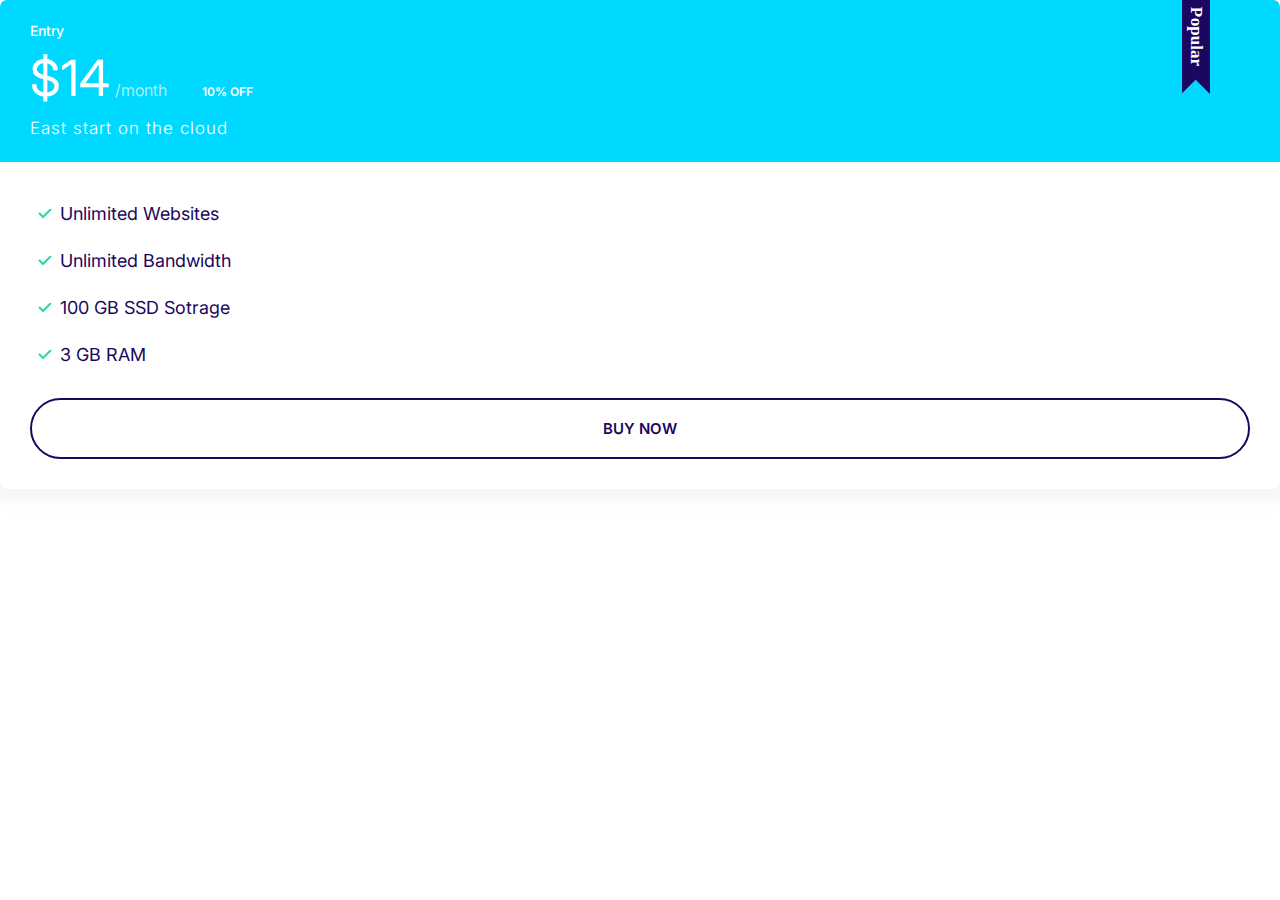
<file: index.html>
<!DOCTYPE html>
<html lang="en">
  <head>
    <meta charset="UTF-8" />
    <meta http-equiv="X-UA-Compatible" content="IE=edge" />
    <meta name="viewport" content="width=device-width, initial-scale=1.0" />
    <link rel="preconnect" href="https://fonts.googleapis.com" />
    <link rel="preconnect" href="https://fonts.gstatic.com" crossorigin />
    <link
      href="https://fonts.googleapis.com/css2?family=Inter:wght@400;500;600;700&display=swap"
      rel="stylesheet"
    />
    <link rel="stylesheet" href="./css/normalize.css" />
    <link rel="stylesheet" href="./css/styles.css" />
    <title>Moshify</title>
  </head>
  <body>
    <div class="plan plan--popular">
      <div class="card card--secondary">
        <header class="card__header">
          <h3 class="plan__name">Entry</h3>
          <span class="plan__price">$14</span>
          <span class="plan__billing-cycle">/month</span>
          <span class="badge badge--secondary badge--small">10% OFF</span>
          <span class="plan__description">East start on the cloud</span>
        </header>
        <div class="card__body">
          <ul class="list list--tick">
            <li class="list__item">Unlimited Websites</li>
            <li class="list__item">Unlimited Bandwidth</li>
            <li class="list__item">100 GB SSD Sotrage</li>
            <li class="list__item">3 GB RAM</li>
          </ul>
          <button class="btn btn--outline btn--block">Buy Now</button>
        </div>
      </div>
    </div>
  </body>
</html>
</file>
<file: css/styles.css>
:root {
  --color-primary: #2584ff;
  --color-secondary: #00d9ff;
  --color-accent: #ff3400;
  --color-headings: #1b0760;
  --color-body: #918ca4;
}

*,
*::after,
*::before {
  box-sizing: border-box;
}

/* ---------- Typography ---------- */

html {
  font-size: 62.5%;
}

body {
  font-family: Inter, Arial, Helvetica, sans-serif;
  color: var(--color-body);
  font-size: 2.4rem;
  line-height: 1.5;
}

h1,
h2,
h3 {
  color: var(--color-headings);
  margin-bottom: 1rem;
}

h1 {
  font-size: 7rem;
}

h2 {
  font-size: 4rem;
}

h3 {
  font-size: 3rem;
}

p {
  margin-top: 0;
}

@media screen and (min-width: 1024px) {
  body {
    font-size: 1.8rem;
  }

  h1 {
    font-size: 8rem;
  }

  h2 {
    font-size: 4rem;
  }

  h3 {
    font-size: 2.4rem;
  }
}

/* ---------- Links ---------- */

a {
  text-decoration: none;
}

.link-arrow {
  color: var(--color-accent);
  text-transform: uppercase;
  font-size: 2rem;
  font-weight: bold;
}

.link-arrow::after {
  content: "-->";
  margin-left: 5px;
  transition: margin 0.15s;
}

.link-arrow:hover::after {
  margin-left: 10px;
}

@media screen and (min-width: 1024px) {
  .link-arrow {
    font-size: 1.5rem;
  }
}

/* ---------- Badges ---------- */

.badge {
  border-radius: 20px;
  font-size: 2rem;
  font-weight: 600;
  white-space: nowrap;
  padding: 0.5rem 2rem;
}

.badge--primary {
  background-color: var(--color-primary);
  color: #fff;
}

.badge--secondary {
  background-color: var(--color-secondary);
  color: #fff;
}

.badge--small {
  font-size: 1.6rem;
}

@media screen and (min-width: 1024px) {
  .badge {
    font-size: 1.5rem;
  }

  .badge--small {
    font-size: 1.2rem;
  }
}

/* ---------- Lists ---------- */

.list {
  padding-left: 0;
  list-style-type: none;
  color: var(--color-headings);
}

.list--inline .list__item {
  display: inline-block;
  margin-right: 2rem;
}

.list--tick {
  list-style-image: url(../images/tick.svg);
  padding-left: 3rem;
}

.list--tick .list__item {
  padding-left: 0.5rem;
  margin-bottom: 1rem;
}

@media screen and (min-width: 1024px) {
  .list--tick .list__item {
    padding-left: 0;
  }
}

/* ---------- Icons ---------- */

.icon {
  height: 40px;
  width: 40px;
}

.icon--primary {
  fill: var(--color-primary);
}

.icon-container {
  height: 64px;
  width: 64px;
  border-radius: 100%;
  display: inline-flex;
  justify-content: center;
  align-items: center;
  background-color: #f3f9fa;
}

/* ---------- Buttons ---------- */

.btn {
  font-size: 1.8rem;
  font-weight: 600;
  padding: 2rem 3rem;
  border-radius: 40px;
  border: none;
  text-transform: uppercase;
  text-align: center;
  cursor: pointer;
  white-space: nowrap;
  margin: 1rem 0;
}

.btn--primary {
  background-color: var(--color-primary);
  color: #fff;
}

.btn--primary:hover {
  background-color: #0773fe;
}

.btn--secondary {
  background-color: var(--color-secondary);
  color: #fff;
}

.btn--secondary:hover {
  background-color: #00c3e5;
}

.btn--accent {
  background-color: var(--color-accent);
  color: #fff;
}

.btn--accent:hover {
  background-color: #e52e00;
}

.btn--outline {
  border: 2px solid var(--color-headings);
  background-color: #fff;
  color: var(--color-headings);
}

.btn--outline:hover {
  background-color: var(--color-headings);
  color: #fff;
}

.btn--block {
  display: inline-block;
  width: 100%;
}

@media screen and (min-width: 1024px) {
  .btn {
    font-size: 1.5rem;
  }
}

/* ---------- Input ---------- */

.input {
  border: 1px solid #ccc;
  padding: 1.5rem 3rem;
  border-radius: 30px;
  color: var(--color-headings);
  outline: 0;
  font-size: 2rem;
}

::placeholder {
  color: #cdcbd7;
}

@media screen and (min-width: 1024px) {
  .input {
    font-size: 1.5rem;
  }
}

/* ---------- Input Group ---------- */

.input-group {
  border: 1px solid #ccc;
  border-radius: 30px;
  display: flex;
}

.input-group .input {
  border: none;
  flex-grow: 1;
}

.input-group .btn {
  margin: 4px;
}

/* ---------- Cards ---------- */

.card {
  border-radius: 7px;
  box-shadow: 0 0 20px 10px #f3f3f3;
  overflow: hidden;
}

.card__header,
.card__body {
  padding: 2rem 3rem;
}

.card--primary .card__header {
  background: var(--color-primary);
  color: #fff;
}

.card--secondary .card__header {
  background: var(--color-secondary);
  color: #fff;
}

/* Plans */
.plan__name {
  color: #fff;
  margin: 0;
  font-weight: 500;
  font-size: 2.4rem;
}

.plan__price {
  font-size: 6rem;
}

.plan__billing-cycle {
  font-size: 2.4rem;
  font-weight: 300;
  opacity: 0.8;
  margin-right: 1rem;
}

.plan__description {
  font-size: 2rem;
  font-weight: 300;
  letter-spacing: 1px;
  display: block;
}

.plan .list__item {
  margin-bottom: 2rem;
}

.plan--popular .card__header {
  position: relative;
}

.plan--popular .card__header::before {
  content: url(../images/popular.svg);
  width: 40px;
  display: inline-block;
  position: absolute;
  top: -6px;
  right: 5%;
}

@media screen and (min-width: 1024px) {
  .plan__name {
    font-size: 1.4rem;
  }

  .plan__price {
    font-size: 5rem;
  }

  .plan__billing-cycle {
    font-size: 1.6rem;
  }

  .plan__description {
    font-size: 1.7rem;
  }
}
</file>
